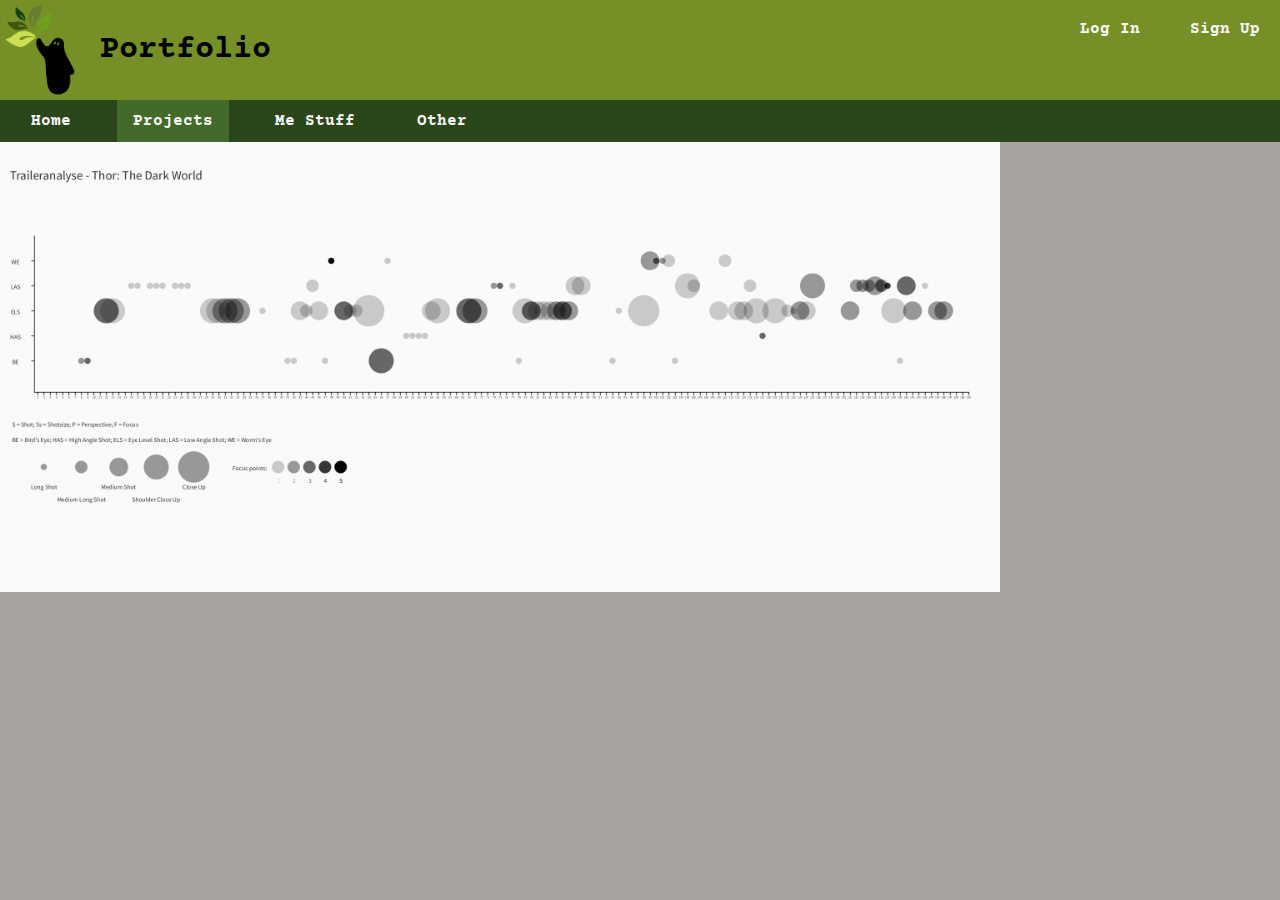
<file: Diagram.html>
<!DOCTYPE html>
<html>

<head>
  <!--universal characters and other general usage stuff over multiple platforms-->
  <meta charchat="UTF-8">
  <meta http-equiv="X-UY-Compatible" content="IE-=edge">
  <meta name="viewport" content="width=device-width, inital scale=1.0">

  <!-- favicon & title in browser tab -->
  <link rel="icon" type="image/png" href="/Images/MeLogo.png">
  <title>Portfolio Charlotte Wilms</title>

  <!-- CSS-->
  <link rel="stylesheet" href="Stylesheets/Stylesheet.css">
</head>

<body>
  <header>
    <div class="topnav">
      <img src="Images/MeLogo.png" alt="MeLogo">

      <h1 id="title">Portfolio</h1>

      <div>
        <a href="#">Log In</a>
        <a href="#">Sign Up</a>
      </div>
    </div>


    <nav>
      <ul class="nav__list">
        <li><a href="index.html">Home</a></li>

        <li class="dropdown">
          <button class="dropbtn active">Projects</button>
          <ul class="dropdown-content">
            <li><a href="Slides.html">Slides</a></li>
            <li><a href="Triangel.html">Triangle</a></li>
            <li><a href="Diagram.html" class="active">Diagram</a></li>
            <li><a href="Flowchart.html">Flowchart</a></li>
            <li><a href="GenerativeLogo.html">Generative Logo</a></li>
          </ul>
        </li>

        <li><a href="MeStuff.html">Me Stuff</a></li>
        <li><a href="Other.html">Other</a></li>
      </ul>
    </nav>
  </header>

  <img src="Images/Diagram.png" alt="" width="1000">

  <footer>

  </footer>

</body>

</html>
</file>
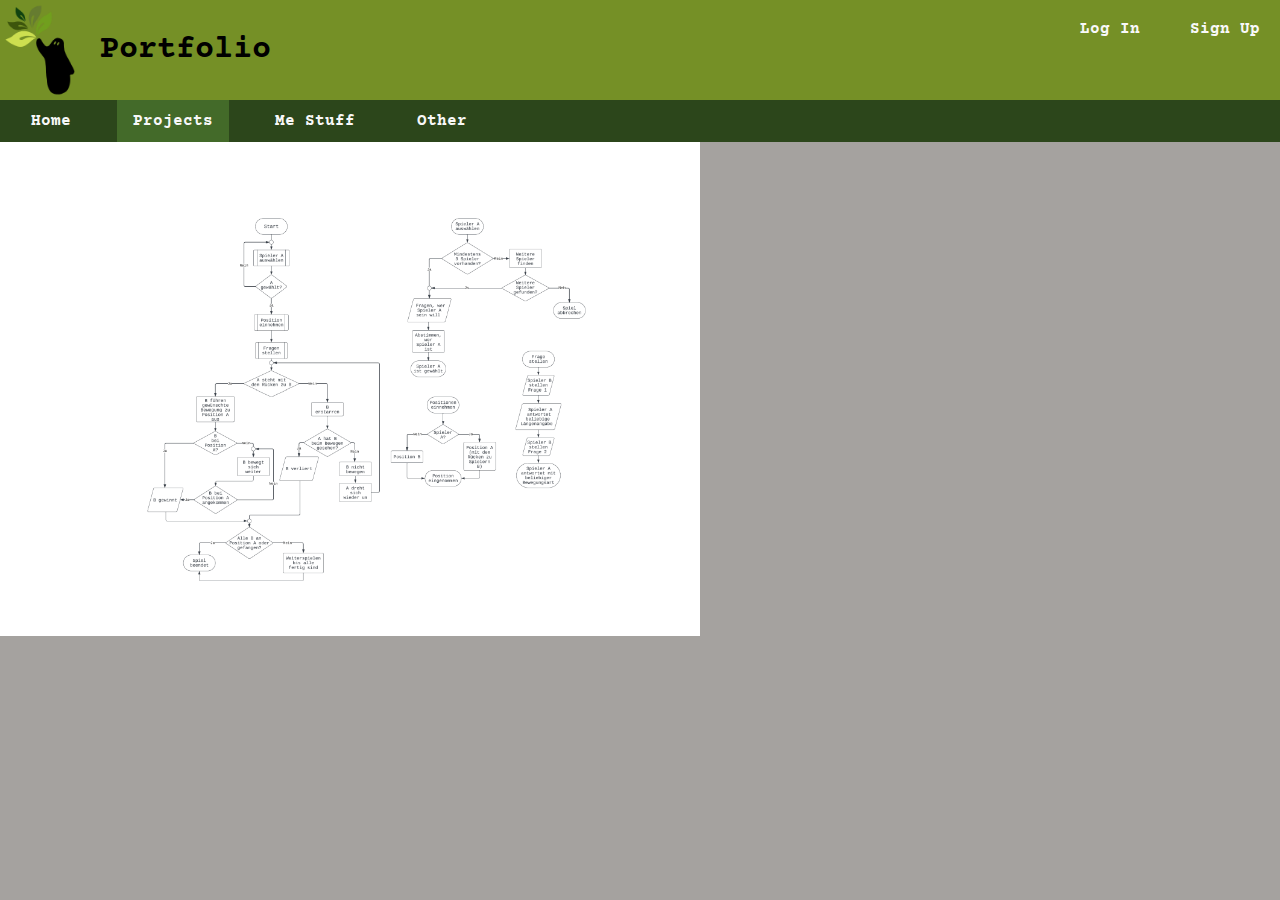
<file: Flowchart.html>
<!DOCTYPE html>
<html>

<head>
  <!--universal characters and other general usage stuff over multiple platforms-->
  <meta charchat="UTF-8">
  <meta http-equiv="X-UY-Compatible" content="IE-=edge">
  <meta name="viewport" content="width=device-width, inital scale=1.0">

  <!-- favicon & title in browser tab -->
  <link rel="icon" type="image/png" href="/Images/MeLogo.png">
  <title>Portfolio Charlotte Wilms</title>

  <!-- CSS-->
  <link rel="stylesheet" href="Stylesheets/Stylesheet.css">
</head>

<body>
  <header>
    <div class="topnav">
      <img src="Images/MeLogo.png" alt="MeLogo">

      <h1 id="title">Portfolio</h1>

      <div>
        <a href="#">Log In</a>
        <a href="#">Sign Up</a>
      </div>
    </div>


    <nav>
      <ul class="nav__list">
        <li><a href="index.html">Home</a></li>

        <li class="dropdown">
          <button class="dropbtn active">Projects</button>
          <ul class="dropdown-content">
            <li><a href="Slides.html">Slides</a></li>
            <li><a href="Triangel.html">Triangle</a></li>
            <li><a href="Diagram.html">Diagram</a></li>
            <li><a href="Flowchart.html" class="active">Flowchart</a></li>
            <li><a href="GenerativeLogo.html">Generative Logo</a></li>
          </ul>
        </li>

        <li><a href="MeStuff.html">Me Stuff</a></li>
        <li><a href="Other.html">Other</a></li>
      </ul>
    </nav>
  </header>

  <img src="Images/FlowChart.png" alt="" width="700">

  <footer>

  </footer>
</body>

</html>
</file>
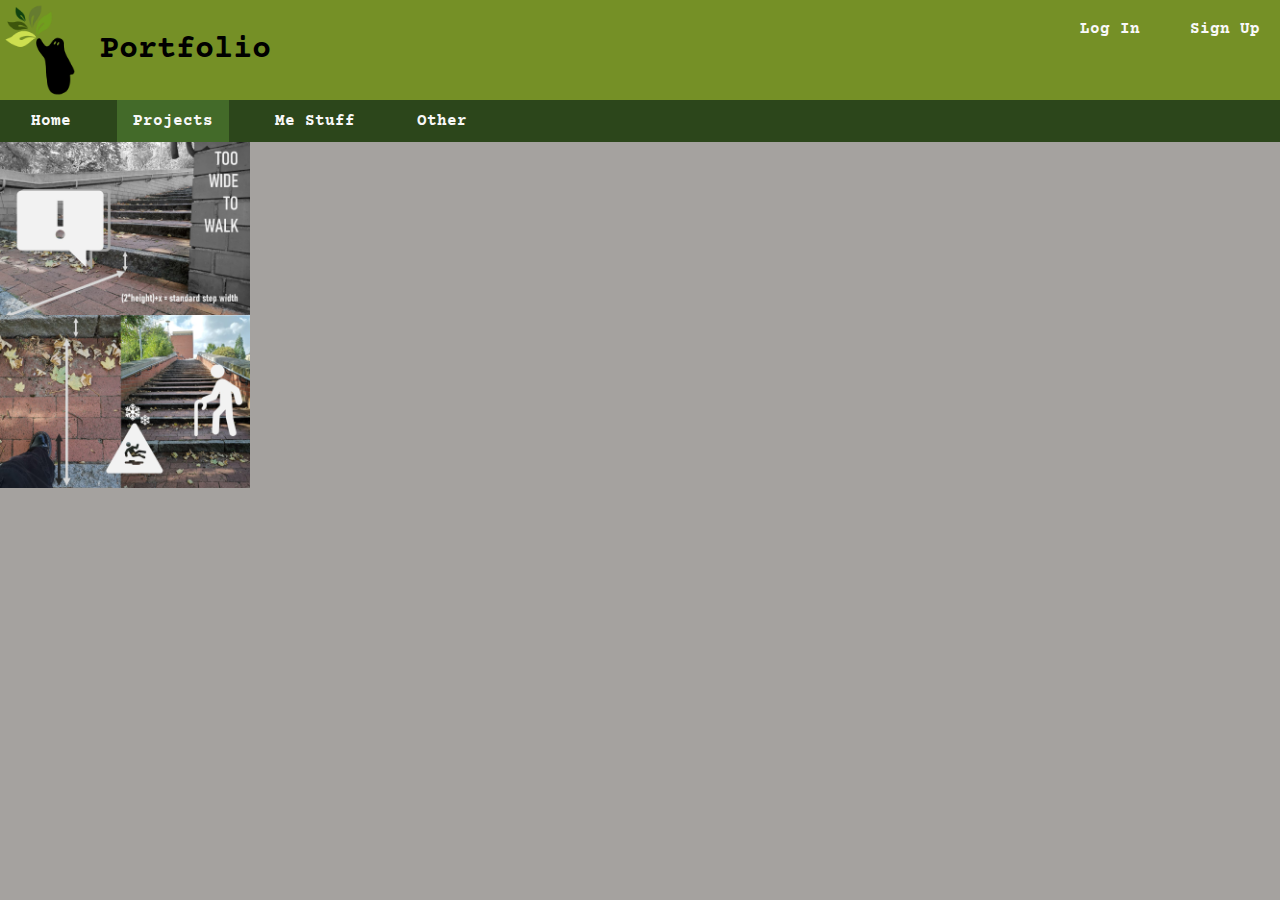
<file: Slides.html>
<!DOCTYPE html>
<html>

<head>
  <!--universal characters and other general usage stuff over multiple platforms-->
  <meta charchat="UTF-8">
  <meta http-equiv="X-UY-Compatible" content="IE-=edge">
  <meta name="viewport" content="width=device-width, inital scale=1.0">

  <!-- favicon & title in browser tab -->
  <link rel="icon" type="image/png" href="/Images/MeLogo.png">
  <title>Portfolio Charlotte Wilms</title>

  <!-- CSS-->
  <link rel="stylesheet" href="Stylesheets/Stylesheet.css">
</head>

<body>
  <header>
    <div class="topnav">
      <img src="Images/MeLogo.png" alt="MeLogo">

      <h1 id="title">Portfolio</h1>

      <div>
        <a href="#">Log In</a>
        <a href="#">Sign Up</a>
      </div>
    </div>


    <nav>
      <ul class="nav__list">
        <li><a href="index.html">Home</a></li>

        <li class="dropdown">
          <button class="dropbtn active">Projects</button>
          <ul class="dropdown-content">
            <li><a href="Slides.html" class="active">Slides</a></li>
            <li><a href="Triangel.html">Triangle</a></li>
            <li><a href="Diagram.html">Diagram</a></li>
            <li><a href="Flowchart.html">Flowchart</a></li>
            <li><a href="GenerativeLogo.html">Generative Logo</a></li>
          </ul>
        </li>

        <li><a href="MeStuff.html">Me Stuff</a></li>
        <li><a href="Other.html">Other</a></li>
      </ul>
    </nav>
  </header>

  <img src="Images/Slide1.JPG" alt="" width="250">
  <img src="Images/Slide2.JPG" alt="" width="250">

  <footer>

  </footer>
</body>

</html>
</file>
<file: Stylesheets/Stylesheet.css>
@import url('https://fonts.googleapis.com/css2?family=Courier+Prime:ital,wght@0,400;0,700;1,400;1,700&display=swap');


/* 
Layout Elements
*/
* {
  box-sizing: border-box;
}

body {
  font-family: "Courier Prime", monospace;
  margin: 0;
  background-color: #a5a29f;
}

img {
  display: block;
  max-width: 100%;
  max-height: 100%;
}

header a {
  text-decoration: none;
}

.topnav {
  display: grid;
  grid-template-columns: 100px 1fr auto;
  justify-content: space-between;

  background-color: #759026;
}

.topnav #title {
  margin: 0;
  padding: 0;
  align-self: center;
}

.topnav a {
  display: inline-block;
  padding: 10px;
  margin: 10px;

  color: #f8f8f8;
  font-weight: bold;

  transition: opacity 0.15s;
}

ul {
  list-style: none;
  padding: 0;
  margin: 0;

  background-color: #2c461b;
}

.nav__list {
  display: flex;
}

.nav__list > li {
  padding: 0px 15px;
  transition: opacity 0.15s;
}

.nav__list > li > :where(a, button) {
  display: block;
  margin: 0;
  padding: 0.75em 1em;

  color: #f8f8f8;
  font-weight: bold;
  font-size: 1rem;

  cursor: pointer;
}

/* Dropdown Button */
.dropbtn {
  font-family: 'Courier Prime', monospace;

  border: none;
  outline: none;
  background-color: transparent;
}

.dropdown {
  position: relative;
}

/* Dropdown Content (Hidden by Default) */
.dropdown-content {
  position: absolute;
  top: 100%;

  background-color: #2c461b;
  opacity: 1;
  display: none;
}

/* Links inside the dropdown */
.dropdown-content a {
  color: #ffffff;
  padding: 0.75em 1em;
  display: block;
}


/* INTERACTION */

/* Change color of dropdown links on hover */
.dropdown-content li:hover a {
  background-color: #ddd;
  color: black;
}

/* Show the dropdown menu on hover */
.dropdown:hover .dropdown-content, .dropdown-content:hover {
  display: block;
}

/* highlight navigatable buttons on hover */
.topnav a:hover,
nav a:hover,
.dropdown:hover .dropbtn {
  opacity: 0.6;
}

nav .active {
  background-color: #436a29;
}

nav li:hover a.active {
  color: #888888;
  opacity: 1;
}
</file>
